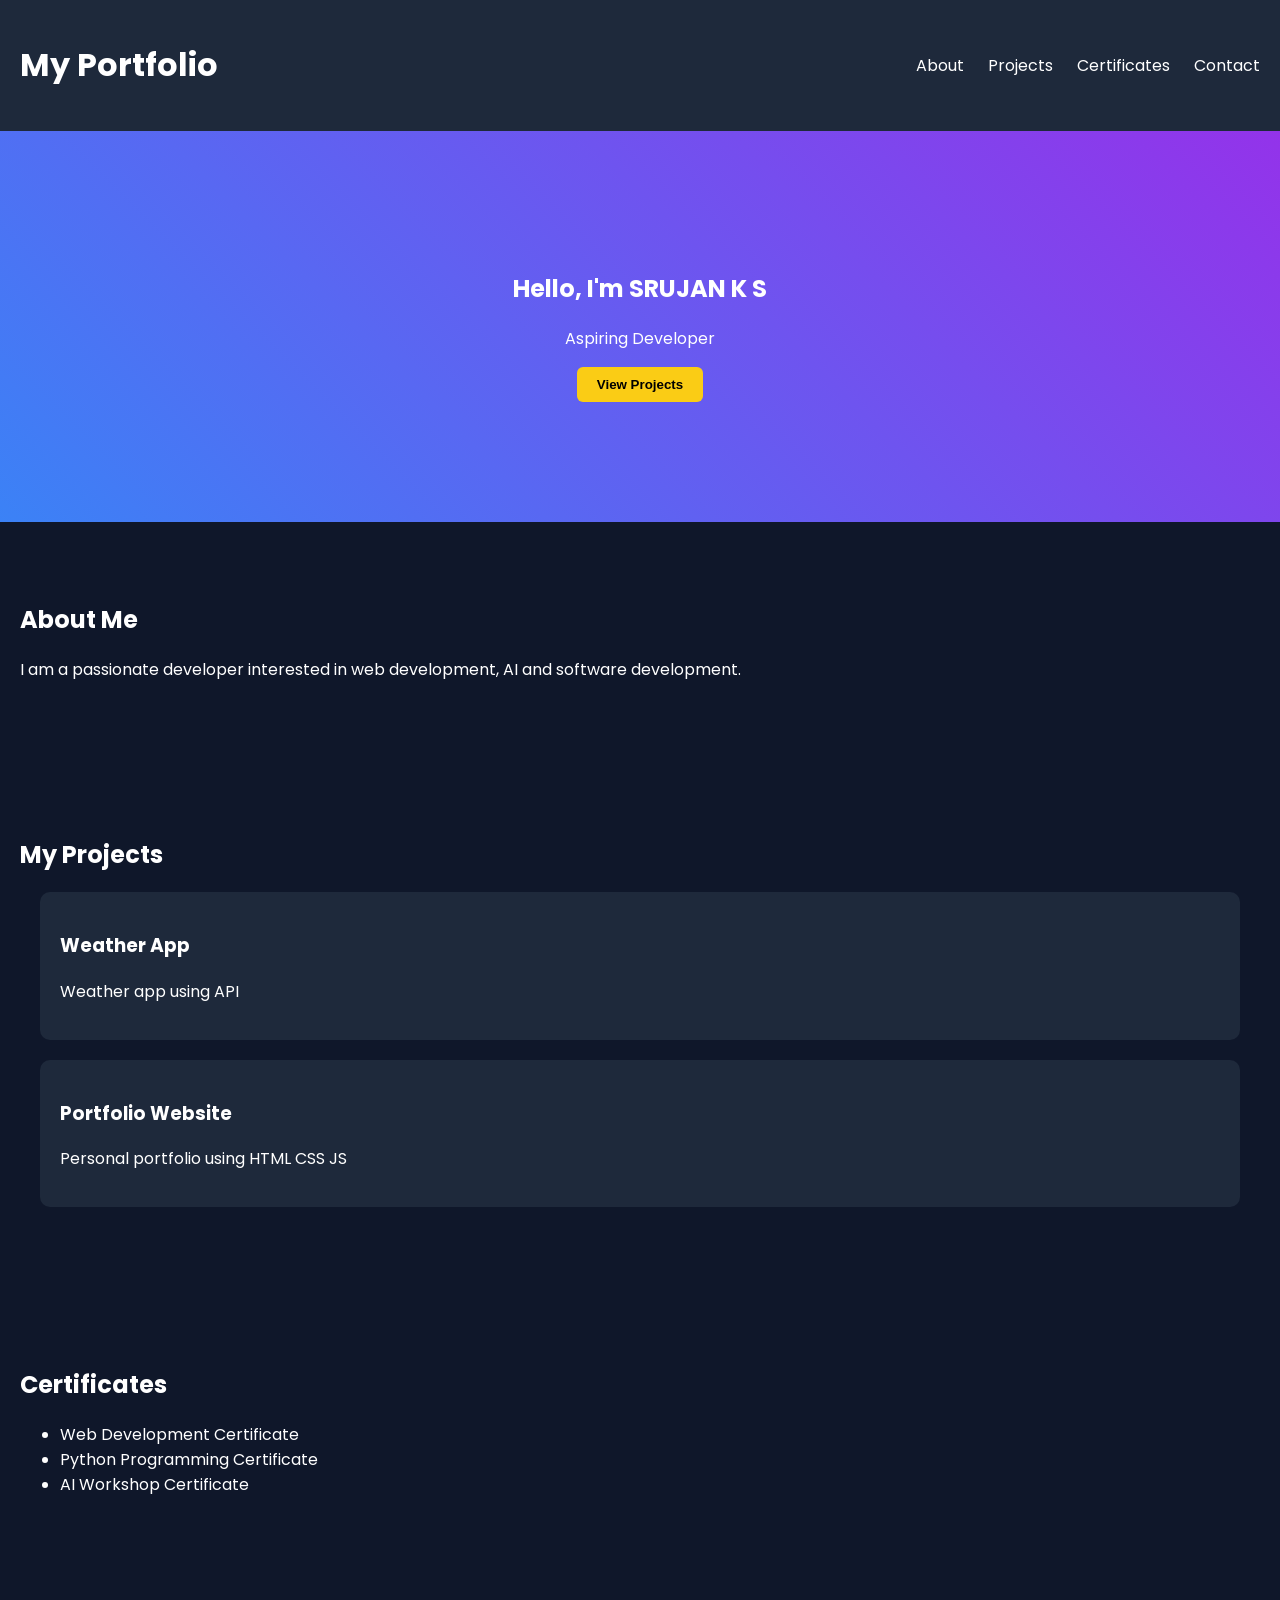
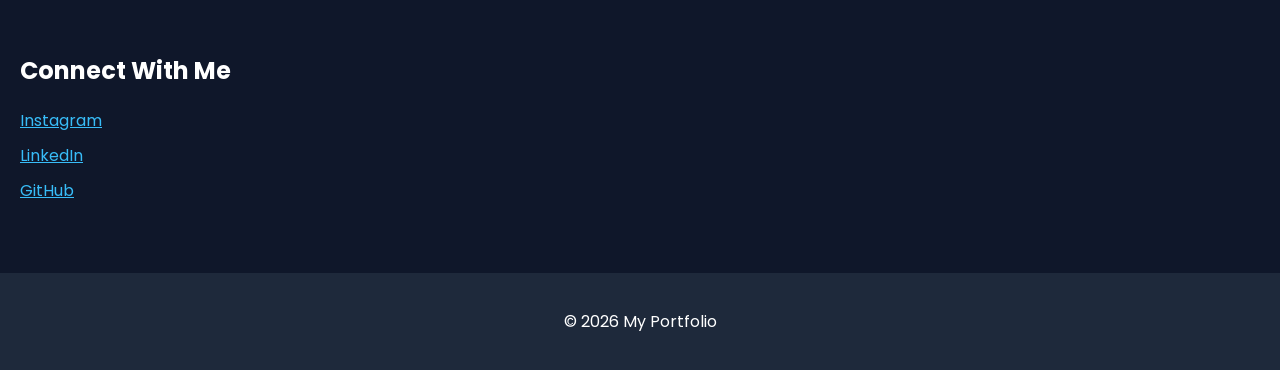
<file: index.html>
<!DOCTYPE html>
<html lang="en">
<head>
<meta charset="UTF-8">
<meta name="viewport" content="width=device-width, initial-scale=1.0">

<title>My Portfolio</title>

<link rel="stylesheet" href="style.css">

<link href="https://fonts.googleapis.com/css2?family=Poppins:wght@300;400;600&display=swap" rel="stylesheet">

</head>

<body>

<header>
<h1>My Portfolio</h1>

<nav>
<a href="#about">About</a>
<a href="#projects">Projects</a>
<a href="#certificates">Certificates</a>
<a href="#contact">Contact</a>
</nav>
</header>


<section class="hero">
<h2>Hello, I'm SRUJAN K S</h2>
<p>Aspiring Developer</p>
<button onclick="scrollToProjects()">View Projects</button>
</section>


<section id="about">
<h2>About Me</h2>
<p>
I am a passionate developer interested in web development,
AI and software development.
</p>
</section>


<section id="projects">

<h2>My Projects</h2>

<div class="project-card">
<h3>Weather App</h3>
<p>Weather app using API</p>
</div>

<div class="project-card">
<h3>Portfolio Website</h3>
<p>Personal portfolio using HTML CSS JS</p>
</div>

</section>


<section id="certificates">

<h2>Certificates</h2>

<ul>
<li>Web Development Certificate</li>
<li>Python Programming Certificate</li>
<li>AI Workshop Certificate</li>
</ul>

</section>


<section id="contact">

<h2>Connect With Me</h2>

<a href="https://www.instagram.com/srujan_ks_11?igsh=MWpmeDFiZnh1dzN5dQ==">Instagram</a>
<a href="https://www.linkedin.com/in/srujan-k-s-3b7a05386?utm_source=share&utm_campaign=share_via&utm_content=profile&utm_medium=android_app">LinkedIn</a>
<a href="https://github.com/srujanks11">GitHub</a>

</section>


<footer>
<p>© 2026 My Portfolio</p>
</footer>

<script src="script.js"></script>

</body>
</html>
</file>
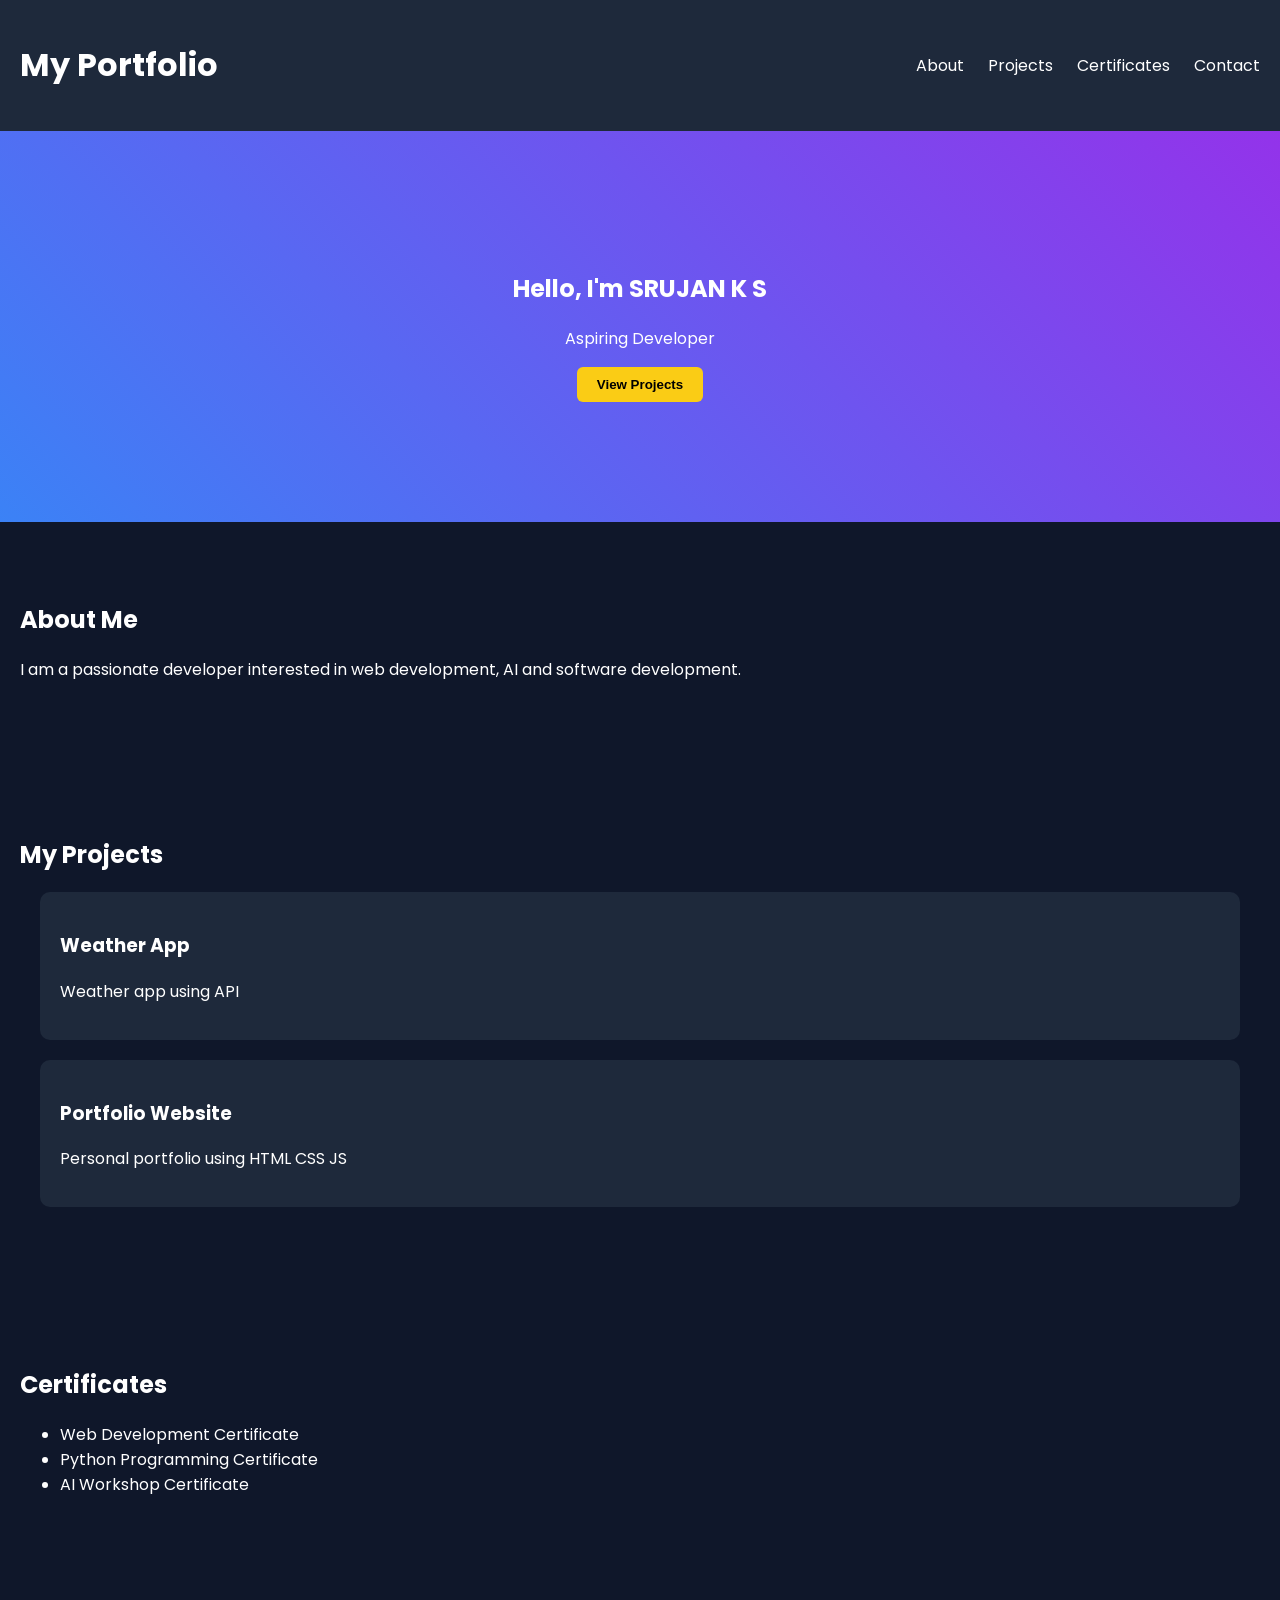
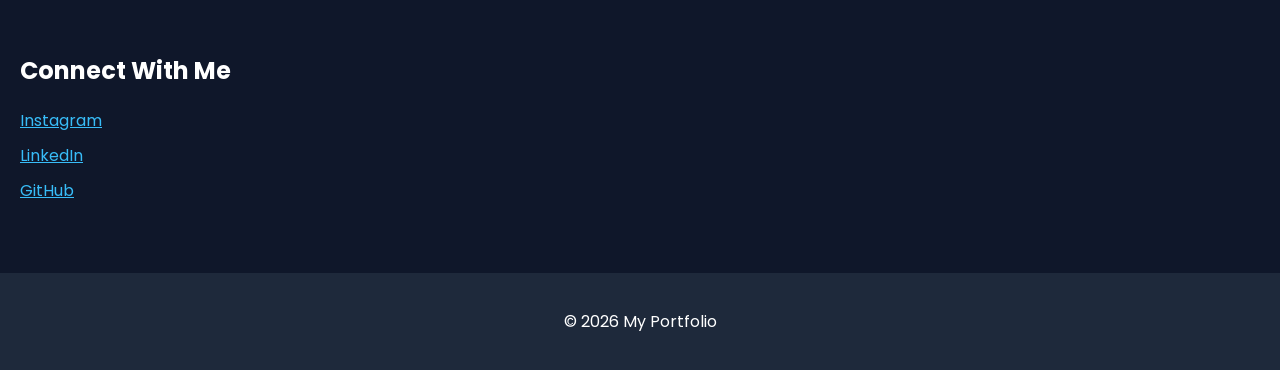
<file: index3.html>
<!DOCTYPE html>
<html lang="en">
<head>
<meta charset="UTF-8">
<meta name="viewport" content="width=device-width, initial-scale=1.0">

<title>My Portfolio</title>

<link rel="stylesheet" href="style.css">

<link href="https://fonts.googleapis.com/css2?family=Poppins:wght@300;400;600&display=swap" rel="stylesheet">

</head>

<body>

<header>
<h1>My Portfolio</h1>

<nav>
<a href="#about">About</a>
<a href="#projects">Projects</a>
<a href="#certificates">Certificates</a>
<a href="#contact">Contact</a>
</nav>
</header>


<section class="hero">
<h2>Hello, I'm SRUJAN K S</h2>
<p>Aspiring Developer</p>
<button onclick="scrollToProjects()">View Projects</button>
</section>


<section id="about">
<h2>About Me</h2>
<p>
I am a passionate developer interested in web development,
AI and software development.
</p>
</section>


<section id="projects">

<h2>My Projects</h2>

<div class="project-card">
<h3>Weather App</h3>
<p>Weather app using API</p>
</div>

<div class="project-card">
<h3>Portfolio Website</h3>
<p>Personal portfolio using HTML CSS JS</p>
</div>

</section>


<section id="certificates">

<h2>Certificates</h2>

<ul>
<li>Web Development Certificate</li>
<li>Python Programming Certificate</li>
<li>AI Workshop Certificate</li>
</ul>

</section>


<section id="contact">

<h2>Connect With Me</h2>

<a href="https://www.instagram.com/srujan_ks_11?igsh=MWpmeDFiZnh1dzN5dQ==">Instagram</a>
<a href="https://www.linkedin.com/in/srujan-k-s-3b7a05386?utm_source=share&utm_campaign=share_via&utm_content=profile&utm_medium=android_app">LinkedIn</a>
<a href="https://github.com/srujanks11">GitHub</a>

</section>


<footer>
<p>© 2026 My Portfolio</p>
</footer>

<script src="script.js"></script>

</body>
</html>
</file>
<file: style.css>
body{
font-family:'Poppins',sans-serif;
margin:0;
background:#0f172a;
color:white;
}


header{
display:flex;
justify-content:space-between;
align-items:center;
padding:20px;
background:#1e293b;
}

nav a{
color:white;
margin-left:20px;
text-decoration:none;
}


.hero{
text-align:center;
padding:120px 20px;
background:linear-gradient(45deg,#3b82f6,#9333ea);
animation:fade 2s;
}


button{
padding:10px 20px;
border:none;
background:#facc15;
color:black;
font-weight:bold;
border-radius:6px;
cursor:pointer;
}


section{
padding:60px 20px;
}


.project-card{
background:#1e293b;
padding:20px;
margin:20px;
border-radius:10px;
transition:transform 0.3s;
}

.project-card:hover{
transform:scale(1.05);
}


#contact a{
display:block;
margin:10px 0;
color:#38bdf8;
}


footer{
text-align:center;
padding:20px;
background:#1e293b;
}


@keyframes fade{
from{opacity:0}
to{opacity:1}
}
</file>
